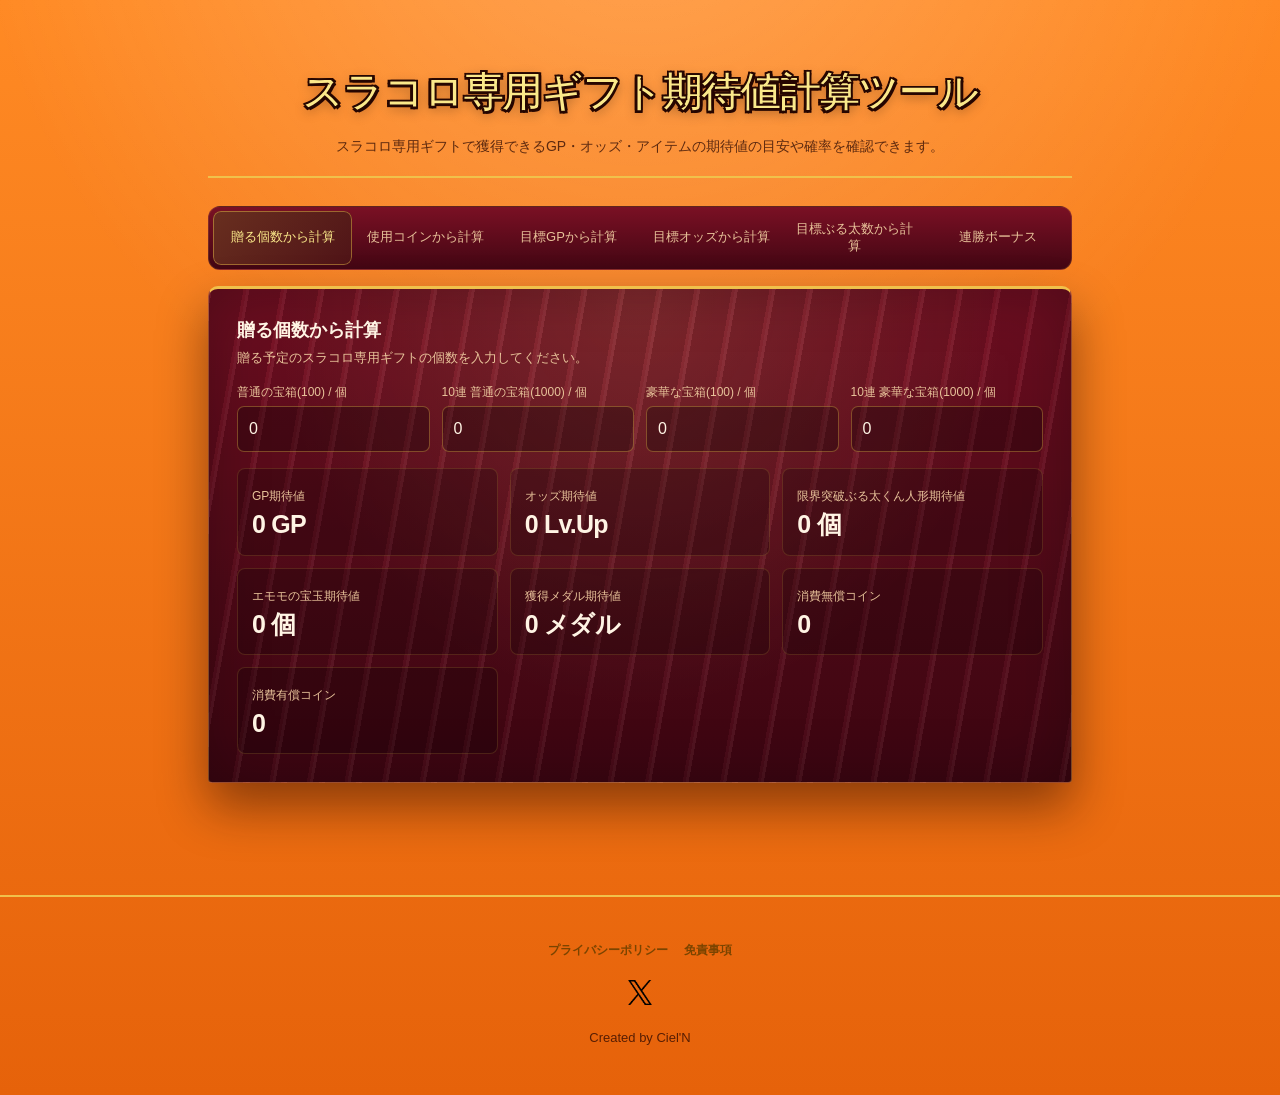
<file: index.html>
<!doctype html>
<html lang="ja">
  <head>
    <!-- Google tag (gtag.js) -->
    <script async src="https://www.googletagmanager.com/gtag/js?id=G-BKD9T5BP9D"></script>
    <script>
      window.dataLayer = window.dataLayer || [];
      function gtag(){dataLayer.push(arguments);}
      gtag('js', new Date());

      gtag('config', 'G-BKD9T5BP9D');
    </script>

    <meta charset="utf-8">
    <meta name="viewport" content="width=device-width, initial-scale=1">
    <title>スラコロ専用ギフト期待値計算ツール</title>
    <!-- 検索用説明文 -->
    <meta name="description" content="配信アプリ「Mirrativ」でスラコロ専用ギフトの期待値を計算できる便利なツールです。">
    <!-- OGPタグ（SNSでシェアされたときの見た目用） -->
    <meta property="og:title" content="スラコロ専用ギフト期待値計算ツール">
    <meta property="og:description" content="スラコロ専用ギフトの期待値を簡単に確認！">
    <meta property="og:image" content="https://slakolo-calc.cieln.com/images/x-card.jpg">
    <meta property="og:url" content="https://slakolo-calc.cieln.com/">
    <meta property="og:type" content="website">
    <meta name="twitter:card" content="summary_large_image">
    <meta name="twitter:title" content="スラコロ専用ギフト期待値計算ツール">
    <meta name="twitter:description" content="スラコロ専用ギフトの期待値を簡単に確認！">
    <meta name="twitter:image" content="https://slakolo-calc.cieln.com/images/x-card.jpg">
    <link rel="icon" href="data:image/svg+xml,<svg xmlns=%22http://www.w3.org/2000/svg%22 viewBox=%220 0 100 100%22><text y=%22.9em%22 font-size=%2290%22>🎁</text></svg>">
    <link rel="stylesheet" href="style.css?v=1.3.0">
    <link rel="apple-touch-icon" sizes="192x192" href="apple-touch-icon.jpg">
  </head>
  <body>
    <main>
      <header>
        <h1>スラコロ専用ギフト<br class="sp-only">期待値計算ツール</h1>
        <p class="lead">スラコロ専用ギフトで獲得できるGP・オッズ・アイテムの期待値の目安や確率を確認できます。</p>
      </header>
      <!-- <p class="emomo-note">癒しのおばけシスター対応</p>
      <div class="emomo-bar" id="emomoBar">
        <span class="emomo-bar-label">エモモアイテムを設定する</span>
        <label class="emomo-switch">
          <input type="checkbox" id="emomoEnabled">
          <span class="emomo-switch-track"><span class="emomo-switch-thumb"></span></span>
          <span class="emomo-switch-state" id="emomoState">OFF</span>
        </label>
      </div>
      <div class="emomo-select" id="emomoSelect" hidden>
        <div class="field">
          <label for="emomoRarity">レア度</label>
          <select id="emomoRarity">
            <option value="">選択してください</option>
            <option value="star5">★5</option>
            <option value="star4">★4</option>
            <option value="star3">★3</option>
            <option value="star2">★2</option>
          </select>
        </div>
        <div class="field" id="emomoItemField" hidden>
          <label for="emomoItem">アイテム</label>
          <select id="emomoItem"></select>
        </div>
      </div> -->
      <div class="tabs" role="tablist" aria-label="計算メニュー">
        <button type="button" class="tab" id="tab-send" role="tab" aria-selected="true" aria-controls="panel-send" data-target="panel-send">贈る個数から計算</button>
        <button type="button" class="tab" id="tab-budget" role="tab" aria-selected="false" aria-controls="panel-budget" data-target="panel-budget" tabindex="-1">使用コインから計算</button>
        <button type="button" class="tab" id="tab-gp" role="tab" aria-selected="false" aria-controls="panel-gp" data-target="panel-gp" tabindex="-1">目標GPから計算</button>
        <button type="button" class="tab" id="tab-odds" role="tab" aria-selected="false" aria-controls="panel-odds" data-target="panel-odds" tabindex="-1">目標オッズから計算</button>
        <button type="button" class="tab" id="tab-item" role="tab" aria-selected="false" aria-controls="panel-item" data-target="panel-item" tabindex="-1">目標ぶる太数から計算</button>
        <button type="button" class="tab" id="tab-streak" role="tab" aria-selected="false" aria-controls="panel-streak" data-target="panel-streak" tabindex="-1">連勝ボーナス</button>
      </div>
      <section class="card panel" id="panel-send" role="tabpanel" aria-labelledby="tab-send" tabindex="0">
        <h2>贈る個数から計算</h2>
        <p class="hint">贈る予定のスラコロ専用ギフトの個数を入力してください。</p>
        <div class="grid">
          <div>
            <label for="normalSingle">普通の宝箱(100) / 個</label>
            <input id="normalSingle" type="number" min="0" step="1" value="0">
          </div>
          <div>
            <label for="normalTen">10連 普通の宝箱(1000) / 個</label>
            <input id="normalTen" type="number" min="0" step="1" value="0">
          </div>
          <div>
            <label for="deluxeSingle">豪華な宝箱(100) / 個</label>
            <input id="deluxeSingle" type="number" min="0" step="1" value="0">
          </div>
          <div>
            <label for="deluxeTen">10連 豪華な宝箱(1000) / 個</label>
            <input id="deluxeTen" type="number" min="0" step="1" value="0">
          </div>
        </div>
        <div class="results">
          <div class="result is-highlight emomo-result" id="emomoResultSend" hidden>
            <span>選択したエモモアイテムが当たる確率</span>
            <b id="emomoProbSend">アイテムが選択されていません</b>
          </div>
          <div class="result">
            <span>GP期待値</span>
            <b id="gpResult">0 GP</b>
          </div>
          <div class="result">
            <span>オッズ期待値</span>
            <b id="oddsResult">0 Lv.Up</b>
          </div>
          <div class="result">
            <span>限界突破ぶる太くん人形期待値</span>
            <b id="dollResult">0 個</b>
          </div>
          <div class="result">
            <span>エモモの宝玉期待値</span>
            <b id="gemResult">0 個</b>
          </div>
          <div class="result">
            <span>獲得メダル期待値</span>
            <b id="medalResult">0 メダル</b>
          </div>
          <div class="result">
            <span>消費無償コイン</span>
            <b id="freeCoinsResult">0</b>
          </div>
          <div class="result">
            <span>消費有償コイン</span>
            <b id="paidCoinsResult">0</b>
          </div>
        </div>
      </section>
      <section class="card panel" id="panel-budget" role="tabpanel" aria-labelledby="tab-budget" tabindex="0" hidden>
        <h2>使用コインから計算</h2>
        <p class="hint">使用できる無償コイン・有償コインの上限額を入力してください。</p>
        <div class="grid two">
          <div>
            <label for="budgetFree">使用可能な無償コイン</label>
            <input id="budgetFree" type="number" min="0" step="1" value="0">
          </div>
          <div>
            <label for="budgetPaid">使用可能な有償コイン</label>
            <input id="budgetPaid" type="number" min="0" step="1" value="0">
          </div>
        </div>
        <div class="results">
          <div class="result is-highlight emomo-result" id="emomoResultBudget" hidden>
            <span>選択したエモモアイテムが当たる確率</span>
            <b id="emomoProbBudget">アイテムが選択されていません</b>
          </div>
          <div class="result">
            <span>GP期待値</span>
            <b id="budgetGpResult">0 GP</b>
          </div>
          <div class="result">
            <span>オッズ期待値</span>
            <b id="budgetOddsResult">0 Lv.Up</b>
          </div>
          <div class="result">
            <span>限界突破ぶる太くん人形期待値</span>
            <b id="budgetDollResult">0 個</b>
          </div>
          <div class="result">
            <span>エモモの宝玉期待値</span>
            <b id="budgetGemResult">0 個</b>
          </div>
          <div class="result">
            <span>獲得メダル期待値</span>
            <b id="budgetMedalResult">0 メダル</b>
          </div>
        </div>
        <table class="comparison">
          <thead>
            <tr>
              <th>ギフト</th>
              <th>贈る個数</th>
              <th>消費コイン</th>
            </tr>
          </thead>
          <tbody id="budgetComparison"></tbody>
        </table>
        <p class="note">
          ※ 有償コインは豪華な宝箱に使用する想定です。<br>
          ※ コインあたりの期待値が高いギフト（10連 普通の宝箱 &gt; 普通の宝箱 / 10連 豪華な宝箱 &gt; 豪華な宝箱）から優先して使い切る組み合わせを想定して表示しています。
        </p>
      </section>
      <section class="card panel" id="panel-gp" role="tabpanel" aria-labelledby="tab-gp" tabindex="0" hidden>
        <h2>目標GPから計算</h2>
        <p class="hint">目標のGPを貯めるために必要なギフト数の目安を計算します。</p>
        <div class="grid two">
          <div>
            <label for="gpTarget">目標GP / ポイント</label>
            <input id="gpTarget" type="number" min="0" step="1" value="0">
          </div>
          <div>
            <label for="gpStock">目標チャンスストック(500GP) / 個分</label>
            <input id="gpStock" type="number" min="0" step="1" value="0">
          </div>
          <div>
            <label for="gpCoinType">使用するコイン(種類)</label>
            <select id="gpCoinType">
              <option value="free">無償コイン</option>
              <option value="paid">有償コイン</option>
            </select>
          </div>
        </div>
        <div class="results">
          <div class="result is-highlight emomo-result" id="emomoResultGp" hidden>
            <span>選択したエモモアイテムが当たる確率</span>
            <b id="emomoProbGp">アイテムが選択されていません</b>
          </div>
          <div class="result is-highlight" id="gpNeedTenResult" hidden>
            <span id="gpNeedTenLabel">10連 普通の宝箱の個数の目安</span>
            <b id="gpNeedTen">0 個</b>
          </div>
          <div class="result is-highlight" id="gpNeedSingleResult" hidden>
            <span id="gpNeedSingleLabel">普通の宝箱の個数の目安</span>
            <b id="gpNeedSingle">0 個</b>
          </div>
          <div class="result">
            <span id="gpNeedCoinsLabel">コイン数の目安</span>
            <b id="gpNeedCoins">0 コイン(無償)</b>
          </div>
          <div class="result">
            <span>GP期待値</span>
            <b id="gpExpectedResult">0 GP</b>
          </div>
        </div>
        <table class="comparison">
          <thead>
            <tr>
              <th>ギフト</th>
              <th>必要個数の目安</th>
              <th>必要コイン</th>
            </tr>
          </thead>
          <tbody id="gpComparison"></tbody>
        </table>
        <p class="note">※ 確率に基づく期待値です。実際に貯まるGPは各種宝箱の中身によって前後するため、目標達成を保証する数値ではありません。</p>
      </section>
      <section class="card panel" id="panel-odds" role="tabpanel" aria-labelledby="tab-odds" tabindex="0" hidden>
        <h2>目標オッズから計算</h2>
        <p class="hint">目標のオッズLv.を上げるために必要なギフト数の目安を計算します。</p>
        <div class="grid two">
          <div>
            <label for="oddsTarget">目標オッズ / Lv.(ストック分も含む)</label>
            <input id="oddsTarget" type="number" min="0" step="1" value="0">
          </div>
          <div>
            <label for="oddsCoinType">使用するコイン(種類)</label>
            <select id="oddsCoinType">
              <option value="free">無償コイン</option>
              <option value="paid">有償コイン</option>
            </select>
          </div>
        </div>
        <div class="results">
          <div class="result is-highlight emomo-result" id="emomoResultOdds" hidden>
            <span>選択したエモモアイテムが当たる確率</span>
            <b id="emomoProbOdds">アイテムが選択されていません</b>
          </div>
          <div class="result is-highlight" id="oddsNeedTenResult" hidden>
            <span id="oddsNeedTenLabel">10連 普通の宝箱の個数の目安</span>
            <b id="oddsNeedTen">0 個</b>
          </div>
          <div class="result is-highlight" id="oddsNeedSingleResult" hidden>
            <span id="oddsNeedSingleLabel">普通の宝箱の個数の目安</span>
            <b id="oddsNeedSingle">0 個</b>
          </div>
          <div class="result">
            <span id="oddsNeedCoinsLabel">コイン数の目安</span>
            <b id="oddsNeedCoins">0 コイン(無償)</b>
          </div>
          <div class="result">
            <span>オッズ期待値</span>
            <b id="oddsExpectedResult">0 Lv.Up</b>
          </div>
        </div>
        <table class="comparison">
          <thead>
            <tr>
              <th>ギフト</th>
              <th>必要個数の目安</th>
              <th>必要コイン</th>
            </tr>
          </thead>
          <tbody id="oddsComparison"></tbody>
        </table>
        <p class="note">※ 確率に基づく期待値です。実際に上がるオッズは各種宝箱の中身によって前後するため、目標達成を保証する数値ではありません。</p>
      </section>
      <section class="card panel" id="panel-item" role="tabpanel" aria-labelledby="tab-item" tabindex="0" hidden>
        <h2>目標の限界突破ぶる太くん人形数から計算</h2>
        <p class="hint">目標の限界突破ぶる太くん人形の個数を獲得するために必要なギフト数の目安を計算します。</p>
        <div class="grid two">
          <div>
            <label for="dollTarget">目標の限界突破ぶる太くん人形数 / 個</label>
            <input id="dollTarget" type="number" min="0" step="1" value="0">
          </div>
          <div>
            <label for="dollCoinType">使用するコイン(種類)</label>
            <select id="dollCoinType">
              <option value="free">無償コイン</option>
              <option value="paid">有償コイン</option>
            </select>
          </div>
        </div>
        <div class="results">
          <div class="result is-highlight emomo-result" id="emomoResultDoll" hidden>
            <span>選択したエモモアイテムが当たる確率</span>
            <b id="emomoProbDoll">アイテムが選択されていません</b>
          </div>
          <div class="result is-highlight" id="dollNeedTenResult" hidden>
            <span id="dollNeedTenLabel">10連 普通の宝箱の個数の目安</span>
            <b id="dollNeedTen">0 個</b>
          </div>
          <div class="result is-highlight" id="dollNeedSingleResult" hidden>
            <span id="dollNeedSingleLabel">普通の宝箱の個数の目安</span>
            <b id="dollNeedSingle">0 個</b>
          </div>
          <div class="result">
            <span id="dollNeedCoinsLabel">コイン数の目安</span>
            <b id="dollNeedCoins">0 コイン(無償)</b>
          </div>
          <div class="result">
            <span>限界突破ぶる太くん人形期待値</span>
            <b id="dollExpectedResult">0 個</b>
          </div>
        </div>
        <table class="comparison">
          <thead>
            <tr>
              <th>ギフト</th>
              <th>必要個数の目安</th>
              <th>必要コイン</th>
            </tr>
          </thead>
          <tbody id="dollComparison"></tbody>
        </table>
        <p class="note">※ 確率に基づく期待値です。実際に獲得できる限界突破ぶる太くん人形の数は各種宝箱の中身によって前後するため、目標達成を保証する数値ではありません。</p>
      </section>
      <section class="card panel" id="panel-streak" role="tabpanel" aria-labelledby="tab-streak" tabindex="0" hidden>
        <h2>連勝ボーナス</h2>
        <p class="hint">チャンスモードに突入する(合計GPが500GPを超える)ために必要な連勝数を計算します。</p>
        <div class="grid two">
          <div>
            <label for="streakCurrentGp">現在のGP</label>
            <input id="streakCurrentGp" type="number" min="0" max="499" step="1" value="0">
          </div>
          <div>
            <label for="streakMaxToday">本日の最大連勝数</label>
            <input id="streakMaxToday" type="number" min="0" step="1" value="0">
          </div>
        </div>
        <div class="results">
          <div class="result is-highlight" id="streakNeedResult">
            <span>チャンスモード突入までに必要な連勝数</span>
            <b id="streakNeed">7 連勝</b>
          </div>
        </div>
        <table class="comparison is-centered">
          <thead>
            <tr>
              <th>連勝数</th>
              <th>獲得GP</th>
            </tr>
          </thead>
          <tbody id="streakBonusTable">
            <tr data-streak="3" class="is-selected"><td>3連勝</td><td>20 GP</td></tr>
            <tr data-streak="4" class="is-selected"><td>4連勝</td><td>40 GP</td></tr>
            <tr data-streak="5" class="is-selected"><td>5連勝</td><td>80 GP</td></tr>
            <tr data-streak="6" class="is-selected"><td>6連勝</td><td>140 GP</td></tr>
            <tr data-streak="7" class="is-selected"><td>7連勝</td><td>220 GP</td></tr>
            <tr data-streak="8"><td>8連勝</td><td>500 GP</td></tr>
            <tr data-streak="9"><td>9連勝</td><td>500 GP</td></tr>
            <tr data-streak="10"><td>10連勝</td><td>500 GP</td></tr>
          </tbody>
        </table>
        <p class="note">
          ※ 最大連勝数は00:00にリセットされます<br>
          ※ 同時に複数のユーザーが最大連勝数を更新した場合、【BET額】と【BETまでのスピード】が最も上位のユーザー1人だけが選ばれます<br>
          ※ 10連勝までGPを獲得できます
        </p>
      </section>
    </main>
    <footer class="site-footer">
      <div class="footer-inner">
        <p class="footer-links">
          <a href="privacy.html">プライバシーポリシー</a>
          <a href="disclaimer.html">免責事項</a>
        </p>
        <p class="footer-social">
          <a href="https://x.com/yu_cielkun" target="_blank" rel="noopener noreferrer" aria-label="X (旧Twitter)">
            <img id="x-logo" src="images/x-logo-black.png" alt="Xアカウント">
          </a>
        </p>
        <p class="footer-credit">Created by Ciel'N</p>
      </div>
    </footer>
  <script src="script.js?v=1.3.0"></script>
  </body>
</html>
</file>
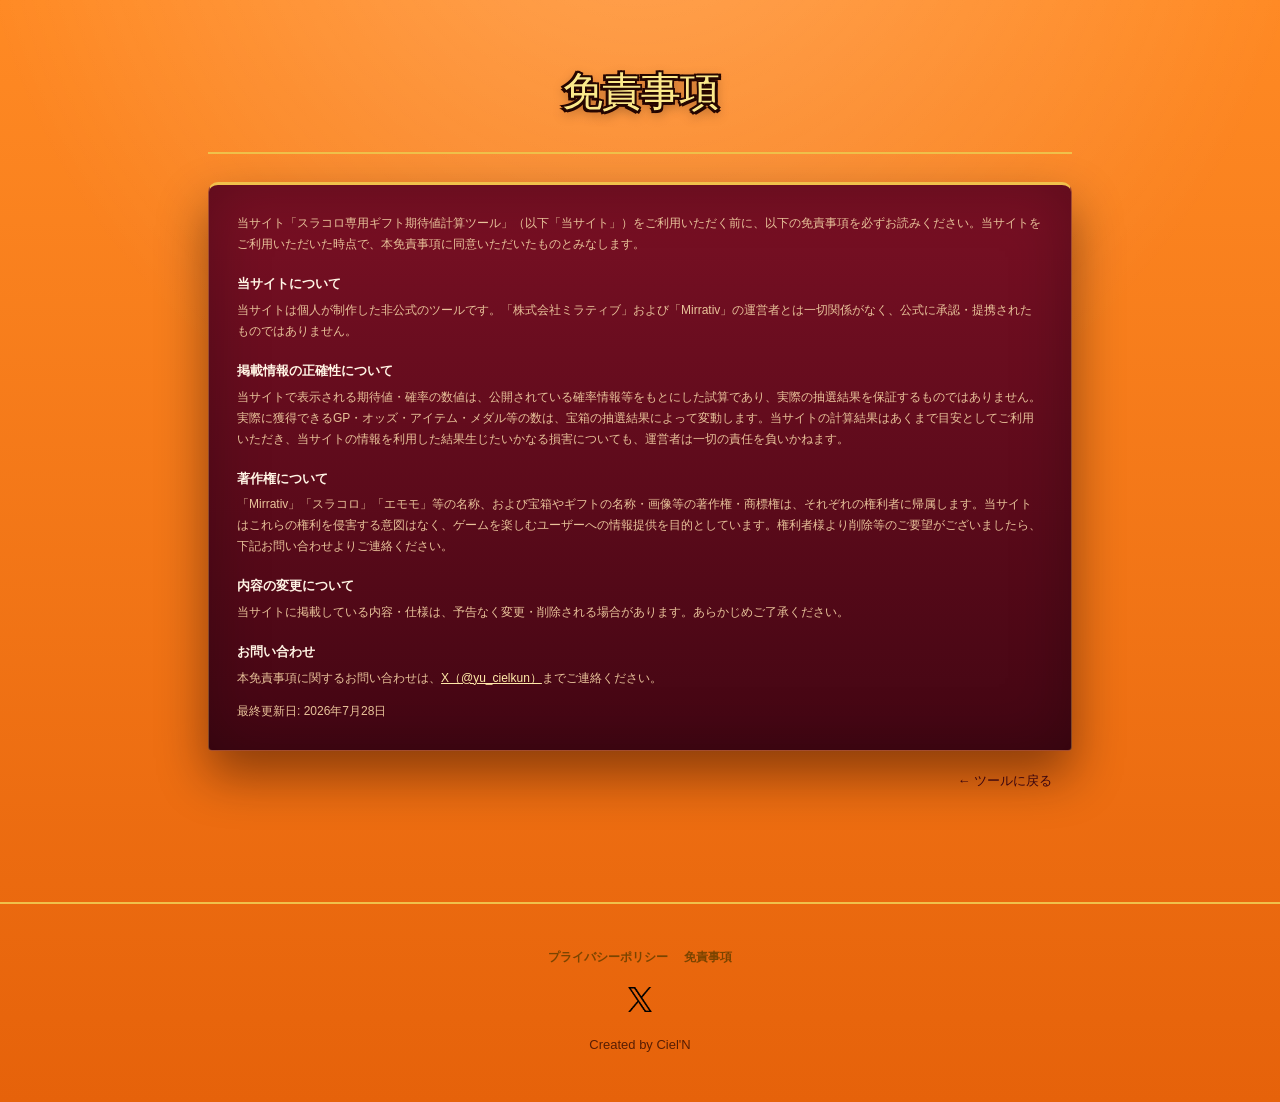
<file: disclaimer.html>
<!doctype html>
<html lang="ja">
  <head>
    <!-- Google tag (gtag.js) -->
    <script async src="https://www.googletagmanager.com/gtag/js?id=G-BKD9T5BP9D"></script>
    <script>
      window.dataLayer = window.dataLayer || [];
      function gtag(){dataLayer.push(arguments);}
      gtag('js', new Date());

      gtag('config', 'G-BKD9T5BP9D');
    </script>

    <meta charset="utf-8">
    <meta name="viewport" content="width=device-width, initial-scale=1">
    <title>免責事項 | スラコロ専用ギフト期待値計算ツール</title>
    <meta name="description" content="スラコロ専用ギフト期待値計算ツールの免責事項です。">
    <link rel="icon" href="data:image/svg+xml,<svg xmlns=%22http://www.w3.org/2000/svg%22 viewBox=%220 0 100 100%22><text y=%22.9em%22 font-size=%2290%22>🎁</text></svg>">
    <link rel="stylesheet" href="style.css?v=1.1.2">
    <link rel="apple-touch-icon" sizes="192x192" href="apple-touch-icon.jpg">
  </head>
  <body>
    <main>
      <header>
        <h1 class="page-title">免責事項</h1>
      </header>
      <div class="card privacy-content">
        <p>当サイト「スラコロ専用ギフト期待値計算ツール」（以下「当サイト」）をご利用いただく前に、以下の免責事項を必ずお読みください。当サイトをご利用いただいた時点で、本免責事項に同意いただいたものとみなします。</p>

        <h2>当サイトについて</h2>
        <p>当サイトは個人が制作した非公式のツールです。「株式会社ミラティブ」および「Mirrativ」の運営者とは一切関係がなく、公式に承認・提携されたものではありません。</p>

        <h2>掲載情報の正確性について</h2>
        <p>当サイトで表示される期待値・確率の数値は、公開されている確率情報等をもとにした試算であり、実際の抽選結果を保証するものではありません。実際に獲得できるGP・オッズ・アイテム・メダル等の数は、宝箱の抽選結果によって変動します。当サイトの計算結果はあくまで目安としてご利用いただき、当サイトの情報を利用した結果生じたいかなる損害についても、運営者は一切の責任を負いかねます。</p>

        <h2>著作権について</h2>
        <p>「Mirrativ」「スラコロ」「エモモ」等の名称、および宝箱やギフトの名称・画像等の著作権・商標権は、それぞれの権利者に帰属します。当サイトはこれらの権利を侵害する意図はなく、ゲームを楽しむユーザーへの情報提供を目的としています。権利者様より削除等のご要望がございましたら、下記お問い合わせよりご連絡ください。</p>

        <!-- <h2>外部リンクについて</h2>
        <p>当サイトからリンクやバナー等で移動できる外部サイトについては、それぞれのサイトの運営者による管理下にあり、当サイトはその内容について一切の責任を負いません。</p> -->

        <h2>内容の変更について</h2>
        <p>当サイトに掲載している内容・仕様は、予告なく変更・削除される場合があります。あらかじめご了承ください。</p>

        <h2>お問い合わせ</h2>
        <p>本免責事項に関するお問い合わせは、<a href="https://x.com/yu_cielkun" target="_blank" rel="noopener noreferrer">X（@yu_cielkun）</a>までご連絡ください。</p>

        <p class="privacy-updated">最終更新日: 2026年7月28日</p>
      </div>
      <a class="back-link" href="index.html">← ツールに戻る</a>
    </main>
    <footer class="site-footer">
      <div class="footer-inner">
        <p class="footer-links">
          <a href="privacy.html">プライバシーポリシー</a>
          <a href="disclaimer.html">免責事項</a>
        </p>
        <p class="footer-social">
          <a href="https://x.com/yu_cielkun" target="_blank" rel="noopener noreferrer" aria-label="X (旧Twitter)">
            <img id="x-logo" src="images/x-logo-black.png" alt="Xアカウント">
          </a>
        </p>
        <p class="footer-credit">Created by Ciel'N</p>
      </div>
    </footer>
  </body>
</html>
</file>
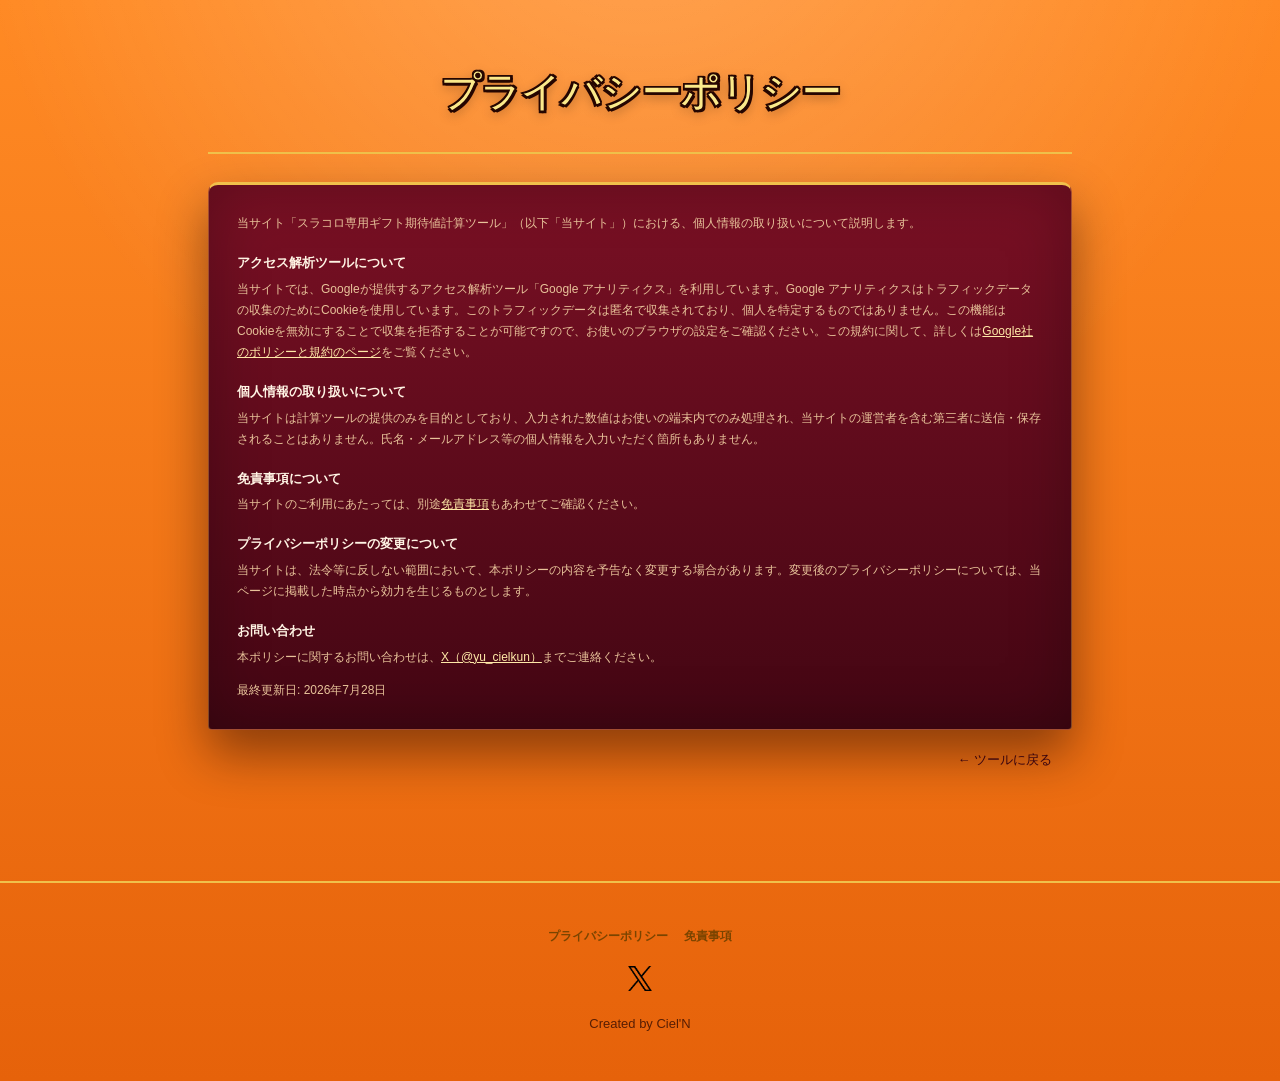
<file: privacy.html>
<!doctype html>
<html lang="ja">
  <head>
    <!-- Google tag (gtag.js) -->
    <script async src="https://www.googletagmanager.com/gtag/js?id=G-BKD9T5BP9D"></script>
    <script>
      window.dataLayer = window.dataLayer || [];
      function gtag(){dataLayer.push(arguments);}
      gtag('js', new Date());

      gtag('config', 'G-BKD9T5BP9D');
    </script>

    <meta charset="utf-8">
    <meta name="viewport" content="width=device-width, initial-scale=1">
    <title>プライバシーポリシー | スラコロ専用ギフト期待値計算ツール</title>
    <meta name="description" content="スラコロ専用ギフト期待値計算ツールのプライバシーポリシーです。">
    <link rel="icon" href="data:image/svg+xml,<svg xmlns=%22http://www.w3.org/2000/svg%22 viewBox=%220 0 100 100%22><text y=%22.9em%22 font-size=%2290%22>🎁</text></svg>">
    <link rel="stylesheet" href="style.css?v=1.1.2">
    <link rel="apple-touch-icon" sizes="192x192" href="apple-touch-icon.jpg">
  </head>
  <body>
    <main>
      <header>
        <h1 class="page-title">プライバシーポリシー</h1>
      </header>
      <div class="card privacy-content">
        <p>当サイト「スラコロ専用ギフト期待値計算ツール」（以下「当サイト」）における、個人情報の取り扱いについて説明します。</p>

        <h2>アクセス解析ツールについて</h2>
        <p>当サイトでは、Googleが提供するアクセス解析ツール「Google アナリティクス」を利用しています。Google アナリティクスはトラフィックデータの収集のためにCookieを使用しています。このトラフィックデータは匿名で収集されており、個人を特定するものではありません。この機能はCookieを無効にすることで収集を拒否することが可能ですので、お使いのブラウザの設定をご確認ください。この規約に関して、詳しくは<a href="https://policies.google.com/technologies/partner-sites?hl=ja" target="_blank" rel="noopener noreferrer">Google社のポリシーと規約のページ</a>をご覧ください。</p>

        <h2>個人情報の取り扱いについて</h2>
        <p>当サイトは計算ツールの提供のみを目的としており、入力された数値はお使いの端末内でのみ処理され、当サイトの運営者を含む第三者に送信・保存されることはありません。氏名・メールアドレス等の個人情報を入力いただく箇所もありません。</p>

        <h2>免責事項について</h2>
        <p>当サイトのご利用にあたっては、別途<a href="disclaimer.html">免責事項</a>もあわせてご確認ください。</p>

        <h2>プライバシーポリシーの変更について</h2>
        <p>当サイトは、法令等に反しない範囲において、本ポリシーの内容を予告なく変更する場合があります。変更後のプライバシーポリシーについては、当ページに掲載した時点から効力を生じるものとします。</p>

        <h2>お問い合わせ</h2>
        <p>本ポリシーに関するお問い合わせは、<a href="https://x.com/yu_cielkun" target="_blank" rel="noopener noreferrer">X（@yu_cielkun）</a>までご連絡ください。</p>

        <p class="privacy-updated">最終更新日: 2026年7月28日</p>
      </div>
      <a class="back-link" href="index.html">← ツールに戻る</a>
    </main>
    <footer class="site-footer">
      <div class="footer-inner">
        <p class="footer-links">
          <a href="privacy.html">プライバシーポリシー</a>
          <a href="disclaimer.html">免責事項</a>
        </p>
        <p class="footer-social">
          <a href="https://x.com/yu_cielkun" target="_blank" rel="noopener noreferrer" aria-label="X (旧Twitter)">
            <img id="x-logo" src="images/x-logo-black.png" alt="Xアカウント">
          </a>
        </p>
        <p class="footer-credit">Created by Ciel'N</p>
      </div>
    </footer>
  </body>
</html>
</file>
<file: style.css>
:root {
  --bg: #ff8a24;
  --bg-deep: #e6620a;
  --curtain: #7a1024;
  --curtain-deep: #430613;
  --surface-hover: #8a1830;
  --text: #fff4e4;
  --muted: #e8c39a;
  --line: rgba(240, 193, 75, .35);
  --line-subtle: rgba(240, 193, 75, .16);
  --gold: #f0c14b;
  --gold-soft: #ffe9a8;
  --title-color: #fbe98a;
  --ink: #260600;
  --ink-muted: rgba(38, 6, 0, .74);
  --link-ink: #7a4400;
  --emomo-purple: #c77dff;
  --emomo-purple-deep: #6a3fb5;
  --emomo-mist-a: rgba(196, 168, 240, .55);
  --emomo-mist-b: rgba(216, 190, 250, .45);
  --emomo-panel-bg: rgba(255, 255, 255, .92);
  --emomo-panel-border: rgba(180, 140, 220, .4);
  --emomo-ink: #4a3a66;
  --emomo-ink-muted: #7a6a96;
}

* {
  box-sizing: border-box;
}

html {
  background: black;
}

body {
  margin: 0;
  background:
    radial-gradient(circle at 50% -15%, rgba(255, 255, 255, .22), transparent 42rem),
    linear-gradient(180deg, var(--bg) 0%, var(--bg-deep) 100%);
  color: var(--text);
  font-family: -apple-system, BlinkMacSystemFont, "Hiragino Kaku Gothic ProN", "Noto Sans JP", sans-serif;
  line-height: 1.5;
}

main {
  max-width: 900px;
  margin: auto;
  padding: 48px 18px 64px;
}

.back-link {
  display: block;
  width: fit-content;
  margin: 20px 20px 0 auto;
  color: var(--curtain-deep);
  font-size: 13px;
  text-decoration: none;
}

.back-link:hover {
  text-decoration: underline;
}

header {
  padding-top: 14px;
  padding-bottom: 18px;
  margin-bottom: 28px;
  text-align: center;
  border-bottom: 2px solid var(--gold);
}

h1 {
  margin: 0 0 12px;
  font-size: clamp(28px, 5.5vw, 40px);
  font-weight: 800;
  letter-spacing: -.02em;
  color: var(--title-color);
  text-shadow:
    -1.5px -1.5px 0 var(--ink),
    1.5px -1.5px 0 var(--ink),
    -1.5px 1.5px 0 var(--ink),
    1.5px 1.5px 0 var(--ink),
    0 4px 12px rgba(0, 0, 0, .35);
  -webkit-text-stroke: 1.5px var(--ink);
}

h1.page-title {
  color: var(--title-color);
}

h2 {
  margin: 0 0 4px;
  font-size: 18px;
}

.hint,
.note,
label {
  color: var(--muted);
}

.hint {
  margin: 0 0 16px;
  font-size: 13px;
}

.note {
  margin: 16px 0 0;
  font-size: 12px;
}

.lead {
  display: inline-block;
  max-width: calc(100vw - 64px);
  margin: 0;
  color: var(--ink-muted);
  font-size: 14px;
  text-align: left;
}

.lead a {
  color: var(--link-ink);
  font-weight: 600;
}

.emomo-note {
  display: block;
  width: fit-content;
  margin: 16px 0 0 10px;
  padding: 3px 8px;
  background: linear-gradient(135deg, var(--emomo-purple), var(--emomo-purple-deep));
  border-radius: 999px;
  color: #fff;
  font-size: 11px;
  font-weight: 700;
  letter-spacing: .02em;
}

.emomo-bar {
  display: flex;
  align-items: center;
  gap: 10px;
  padding: 10px 14px;
  margin-top: 8px;
  background:
    radial-gradient(circle at 15% 20%, var(--emomo-mist-a), transparent 60%),
    radial-gradient(circle at 85% 15%, var(--emomo-mist-b), transparent 65%),
    var(--emomo-panel-bg);
  border: 1px solid var(--emomo-panel-border);
  border-radius: 12px;
  transition: border-color .2s, box-shadow .2s;
}

.emomo-bar.is-active {
  border-color: rgba(180, 140, 220, .7);
  box-shadow: 0 0 24px rgba(150, 90, 220, .2);
}

.emomo-bar-label {
  flex: 1;
  font-size: 13px;
  font-weight: 600;
  color: var(--emomo-ink);
}

.emomo-switch {
  position: relative;
  display: flex;
  align-items: center;
  gap: 8px;
  cursor: pointer;
}

.emomo-switch input {
  position: absolute;
  width: 1px;
  height: 1px;
  overflow: hidden;
  opacity: 0;
}

.emomo-switch-track {
  position: relative;
  width: 40px;
  height: 22px;
  background: #ffffff;
  border: 1px solid var(--emomo-panel-border);
  border-radius: 999px;
  transition: background .2s, border-color .2s;
}

.emomo-switch-thumb {
  position: absolute;
  top: 2px;
  left: 2px;
  width: 16px;
  height: 16px;
  background: #b0a0c8;
  border-radius: 50%;
  transition: transform .2s, background .2s;
}

.emomo-switch input:checked + .emomo-switch-track {
  background: linear-gradient(135deg, var(--emomo-purple), var(--emomo-purple-deep));
  border-color: transparent;
}

.emomo-switch input:checked + .emomo-switch-track .emomo-switch-thumb {
  background: #fff;
  transform: translateX(18px);
}

.emomo-switch input:focus-visible + .emomo-switch-track {
  box-shadow: 0 0 0 3px rgba(150, 90, 220, .3);
}

.emomo-switch-state {
  min-width: 28px;
  color: var(--emomo-ink-muted);
  font-size: 12px;
  font-weight: 700;
}

.emomo-bar.is-active .emomo-switch-state {
  color: var(--emomo-purple-deep);
}

.emomo-select {
  display: grid;
  grid-template-columns: repeat(2, 1fr);
  gap: 12px;
  padding: 14px;
  margin-top: 8px;
  background:
    radial-gradient(circle at 20% 20%, var(--emomo-mist-a), transparent 55%),
    radial-gradient(circle at 80% 80%, var(--emomo-mist-b), transparent 55%),
    var(--emomo-panel-bg);
  border: 1px solid var(--emomo-panel-border);
  border-radius: 12px;
}

.emomo-select[hidden] {
  display: none;
}

.emomo-select .field[hidden] {
  display: none;
}

.emomo-select label {
  display: block;
  margin-bottom: 5px;
  color: var(--emomo-ink-muted);
  font-size: 12px;
}

.emomo-select select {
  width: 100%;
  padding: 10px 11px;
  background: #ffffff;
  border: 1px solid var(--emomo-panel-border);
  border-radius: 7px;
  color: var(--emomo-ink);
  font: inherit;
  font-size: 16px;
}

.emomo-select select:disabled {
  color: var(--emomo-ink);
  background: #f4eefb;
  opacity: 1;
}

.tabs {
  display: flex;
  gap: 4px;
  padding: 4px;
  margin-top: 16px;
  background: linear-gradient(180deg, var(--curtain) 0%, var(--curtain-deep) 100%);
  border: 1px solid var(--line-subtle);
  border-radius: 12px;
}

.tab {
  flex: 1 1 0;
  padding: 10px 8px;
  background: transparent;
  border: none;
  border-radius: 8px;
  appearance: none;
  color: var(--muted);
  font: inherit;
  font-size: 13px;
  font-weight: 500;
  line-height: 1.3;
  text-align: center;
  cursor: pointer;
  transition: background .2s, color .2s;
}

.tab:hover {
  color: var(--text);
  background: var(--surface-hover);
}

.tab:focus-visible {
  outline: none;
  box-shadow: 0 0 0 3px rgba(240, 193, 75, .3);
}

.tab[aria-selected="true"] {
  color: var(--title-color);
  background: linear-gradient(135deg, rgba(240, 193, 75, .22), rgba(240, 193, 75, .07)), var(--curtain-deep);
  box-shadow: inset 0 0 0 1px rgba(240, 193, 75, .45);
}

.panel[hidden] {
  display: none;
}

.card {
  position: relative;
  padding: clamp(18px, 4vw, 28px);
  margin-top: 16px;
  background:
    repeating-linear-gradient(
      100deg,
      rgba(255, 255, 255, .05) 0px,
      rgba(255, 255, 255, .05) 3px,
      rgba(0, 0, 0, .12) 3px,
      rgba(0, 0, 0, .12) 34px,
      rgba(255, 255, 255, .02) 34px,
      rgba(255, 255, 255, .02) 37px
    ),
    radial-gradient(ellipse at top, rgba(255, 200, 130, .16), transparent 60%),
    linear-gradient(180deg, var(--curtain) 0%, var(--curtain-deep) 100%);
  border: 1px solid var(--line);
  border-top: 3px solid var(--gold);
  border-radius: 10px 10px 4px 4px;
  box-shadow: 0 24px 50px rgba(20, 2, 2, .45), inset 0 0 60px rgba(0, 0, 0, .25);
}

.grid {
  display: grid;
  grid-template-columns: repeat(4, 1fr);
  gap: 12px;
}

.grid.two {
  grid-template-columns: repeat(2, 1fr);
}

label {
  display: block;
  margin-bottom: 5px;
  font-size: 12px;
}

input,
select {
  width: 100%;
  padding: 10px 11px;
  appearance: none;
  background: rgba(0, 0, 0, .28);
  border: 1px solid var(--line);
  border-radius: 7px;
  color: var(--text);
  font: inherit;
  font-size: 16px;
  transition: border-color .2s, box-shadow .2s, background .2s;
}

input:hover,
select:hover {
  background: rgba(0, 0, 0, .18);
  border-color: var(--gold);
}

input:focus,
select:focus {
  outline: none;
  border-color: var(--gold);
  box-shadow: 0 0 0 3px rgba(240, 193, 75, .25);
}

/* PCでは非表示 */
.sp-only {
  display: none;
}

.results {
  display: grid;
  grid-template-columns: repeat(3, 1fr);
  gap: 12px;
  margin-top: 16px;
}

.result {
  padding: 14px;
  background: rgba(0, 0, 0, .22);
  border: 1px solid var(--line-subtle);
  border-radius: 8px;
}

.result.is-highlight {
  border-color: rgba(240, 193, 75, .45);
  background: linear-gradient(135deg, rgba(240, 193, 75, .18), rgba(240, 193, 75, .05)), rgba(0, 0, 0, .22);
}

.result b {
  display: block;
  margin-top: 2px;
  font-size: 25px;
  line-height: 1.25;
  letter-spacing: -.03em;
  color: var(--text);
}

.result.is-highlight b {
  color: transparent;
  background: linear-gradient(100deg, var(--gold-soft), var(--gold));
  background-clip: text;
  -webkit-background-clip: text;
}

.result.is-highlight.emomo-result {
  border-color: rgba(180, 140, 220, .55);
  background:
    radial-gradient(circle at 15% 20%, var(--emomo-mist-a), transparent 60%),
    radial-gradient(circle at 85% 15%, var(--emomo-mist-b), transparent 65%),
    rgba(0, 0, 0, .22);
}

.result.is-highlight.emomo-result b {
  color: transparent;
  background: linear-gradient(100deg, var(--emomo-mist-b), var(--emomo-purple));
  background-clip: text;
  -webkit-background-clip: text;
}

.result span {
  color: var(--muted);
  font-size: 12px;
}

.comparison {
  width: 100%;
  margin-top: 14px;
  border-collapse: collapse;
  font-size: 13px;
}

.comparison th,
.comparison td {
  padding: 10px 7px;
  text-align: right;
  border-bottom: 1px solid var(--line-subtle);
}

.comparison th {
  color: var(--muted);
  font-weight: 500;
  font-size: 12px;
}

.comparison th:first-child,
.comparison td:first-child {
  text-align: left;
}

.comparison.is-centered {
  margin-top: 20px;
}

.comparison.is-centered th,
.comparison.is-centered td {
  text-align: center;
}

.comparison.is-centered thead th {
  background: rgba(240, 193, 75, .16);
  color: var(--gold);
  font-weight: 700;
  border-bottom-color: rgba(240, 193, 75, .4);
}

.comparison tbody tr:hover {
  background: rgba(255, 255, 255, .05);
}

.comparison tbody tr.is-selected {
  background: rgba(240, 193, 75, .16);
}

.comparison tbody tr.is-selected td {
  color: var(--gold-soft);
  border-bottom-color: rgba(240, 193, 75, .4);
}

.comparison tbody tr.is-selected td:first-child {
  color: var(--gold);
  font-weight: 700;
}

.comparison.is-centered tbody tr.is-selected td:first-child {
  color: var(--gold-soft);
  font-weight: normal;
}

.site-footer {
  margin-top: 48px;
  border-top: 2px solid var(--gold);
}

.footer-inner {
  width: min(900px, calc(100% - 36px));
  margin: 0 auto;
  padding: 28px 0 40px;
}

.footer-credit {
  margin: 0 0 8px;
  color: var(--ink-muted);
  font-size: 13px;
  text-align: center;
}

#x-logo {
  width: 24px;
}

.footer-social {
  margin: 16px 0;
  padding-top: 5px;
  text-align: center;
}

.footer-links {
  display: flex;
  justify-content: center;
  gap: 16px;
}

.footer-links a {
  color: var(--link-ink);
  font-size: 12px;
  font-weight: 600;
  text-decoration: none;
}

.footer-links a:hover {
  text-decoration: underline;
}

.privacy-content {
  color: var(--muted);
  font-size: 12px;
  line-height: 1.75;
}

.card.privacy-content {
  background: linear-gradient(180deg, var(--curtain) 0%, var(--curtain-deep) 100%);
}

.privacy-content p {
  margin: 0 0 12px;
}

.privacy-content h2 {
  margin: 18px 0 4px;
  color: var(--text);
  font-size: 13px;
}

.privacy-content a {
  color: var(--gold-soft);
}

.privacy-updated {
  margin-bottom: 0 !important;
  color: var(--muted);
}

@media (max-width: 650px) {
  main {
    padding-top: 32px;
  }

  .sp-only {
    display: block;
  }

  .grid {
    grid-template-columns: repeat(2, 1fr);
  }

  .results {
    grid-template-columns: 1fr;
  }

  .tabs {
    flex-wrap: wrap;
  }

  .tab {
    flex: 1 1 calc(50% - 4px);
  }
}

@media (max-width: 420px) {
  .grid.two,
  .emomo-select {
    grid-template-columns: 1fr;
  }

  main {
    padding: 24px 12px 40px;
  }
}
</file>
